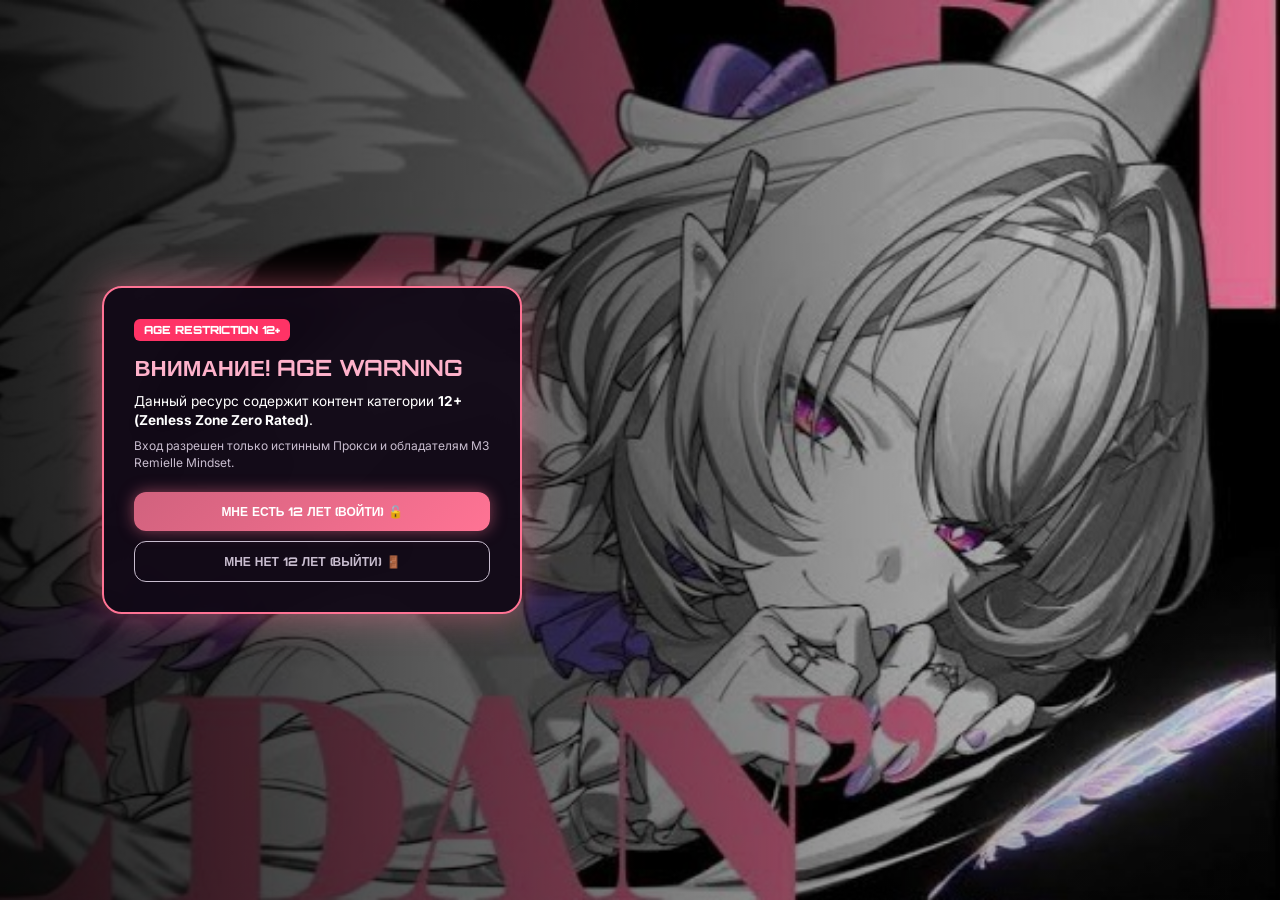
<file: index.html>
<!DOCTYPE html>
<html lang="ru">
<head>
    <meta charset="UTF-8">
    <meta name="viewport" content="width=device-width, initial-scale=1.0">
    <title>SZH — Sancho's Zesty Hub (Ultra 2026)</title>
    
    <link rel="preconnect" href="https://fonts.googleapis.com">
    <link rel="preconnect" href="https://fonts.gstatic.com" crossorigin>
    <link href="https://fonts.googleapis.com/css2?family=Inter:wght@400;600;800&family=Orbitron:wght@700;900&display=swap" rel="stylesheet">
    
    <link rel="stylesheet" href="css/style.css">
</head>
<body>

    <!-- ЭКРАН 1: ФЕЙКОВЫЙ 12+ WARNING -->
    <div id="warning-screen">
        <div class="warning-modal">
            <div class="warning-badge">AGE RESTRICTION 12+</div>
            <h2>ВНИМАНИЕ! AGE WARNING</h2>
            <p>Данный ресурс содержит контент категории <b>12+ (Zenless Zone Zero Rated)</b>.</p>
            <p class="sub-warning">Вход разрешен только истинным Прокси и обладателям M3 Remielle Mindset.</p>
            
            <div class="warning-buttons">
                <button id="btn-enter" class="btn-warn enter">МНЕ ЕСТЬ 12 ЛЕТ (ВОЙТИ) 🔓</button>
                <button id="btn-exit" class="btn-warn exit">МНЕ НЕТ 12 ЛЕТ (ВЫЙТИ) 🚪</button>
            </div>
        </div>
    </div>

    <!-- ЭКРАН 2: ИНТРО ВИДЕО СО ЗВУКОМ -->
    <div id="boot-screen" style="display: none;">
        <video id="boot-video" playsinline preload="auto">
            <source src="media/boot.mp4" type="video/mp4">
        </video>
    </div>

    <!-- ДВЕ РЕМИ (PNG) ПО БОКАМ ДЛЯ КИНЕМАТОГРАФИЧНОГО ВЫЛЕТА -->
    <img src="media/remi-left.png" id="remi-left" class="remi-char remi-hidden-left" alt="Remielle Left">
    <img src="media/remi-right.png" id="remi-right" class="remi-char remi-hidden-right" alt="Remielle Right">

    <!-- ВЕРХНЯЯ НАВИГАЦИОННАЯ ПАНЕЛЬ -->
    <nav class="top-nav">
        <a href="index.html" class="nav-link active">SZH HUB</a>
        <a href="about.html" class="nav-link">ВТОРАЯ ВКЛАДКА</a>
    </nav>

    <!-- ОСНОВНОЙ КОНТЕЙНЕР (МЕНЮ) -->
    <div class="app-container hub-hidden" id="main-hub">
        <header>
            <div class="logo-badge">SZH 3.3</div>
            <h1>SANCHO'S ZESTY HUB</h1>
            <p>M3 Remielle & Noise Bomb Edition • LUB-STUDIO</p>
        </header>

        <div class="tab-menu">
            <button class="tab-btn active" data-tab="build">BUILD</button>
            <button class="tab-btn" data-tab="chess">CHESS</button>
            <button class="tab-btn" data-tab="a72">A72 LAB</button>
            <button class="tab-btn" data-tab="gacha">GACHA</button>
        </div>

        <main class="content">
            <section id="build" class="tab-content active">
                <div class="status-box highlight">
                    <div class="status-title">M3 Remielle • R1 Signal</div>
                    <p class="subtext">Global Rank: <span class="accent-text">#7549 (Top 18.79%)</span></p>
                    <p class="subtext">Impactful Substats: <span class="pink-accent">22 + 11</span></p>
                </div>

                <div class="status-box">
                    <div class="status-title">Current Stats</div>
                    <p id="stat-ap">⚡ Anomaly Proficiency: <span class="val">13x</span></p>
                    <p id="stat-atk">💥 ATK Bonus: <span class="val">11x Base / 9x ATK%</span></p>
                </div>

                <button class="btn btn-primary" id="btn-boost">КАЛИБРОВАТЬ ДИСКИ МОГГИНГА</button>
            </section>

            <section id="chess" class="tab-content">
                <div class="status-box">
                    <div class="status-title">Операция «Виталя 3:0»</div>
                    <p class="subtext">Статус: <span class="pink-accent">Полный разгром (M3 Mindset)</span></p>
                    <p class="subtext">Фигура: Черный Король ♟️</p>
                </div>

                <button class="btn btn-primary" id="btn-chess">ПОСТАВИТЬ МАТ ВИТАЛЕ</button>
                <div class="console-log" id="chess-log">&gt; Готов к шахматному моггингу...</div>
            </section>

            <section id="a72" class="tab-content">
                <div class="status-box">
                    <div class="status-title">Samsung A72 • Veteran Edition</div>
                    <p class="subtext">Причина: Тяжелые эмуляторы и авто-гонки</p>
                </div>

                <div id="screen-status" class="screen-box error">
                    ⚠️ ОШИБКА: Главный экран One UI не отвечает!
                </div>

                <button class="btn btn-alt" id="btn-repair">СЖАТЬ КОРПУС ОКОЛО КАМЕРЫ 🛠️</button>
            </section>

            <section id="gacha" class="tab-content">
                <div class="status-box">
                    <div class="status-title">Симулятор Азарта 3.3</div>
                    <div class="resource-row">
                        <p>Полихромы: <b id="poly-count" class="pink-accent">2240</b> 💎</p>
                        <p>Гарант S-ранга: <b id="pity-count" class="accent-text">80</b></p>
                    </div>
                </div>

                <button class="btn btn-primary" id="btn-gacha">ПОКРУТИТЬ 10X (БЕЗПРОИГРЫШНАЯ!)</button>
                <div class="console-log" id="gacha-log">&gt; Жду нажатия золотой кнопки...</div>
            </section>
        </main>

        <footer>
            LUB-STUDIO • Engine Powered by Sancho • 2026
        </footer>
    </div>

    <script src="js/script.js"></script>
</body>
</html>
</file>
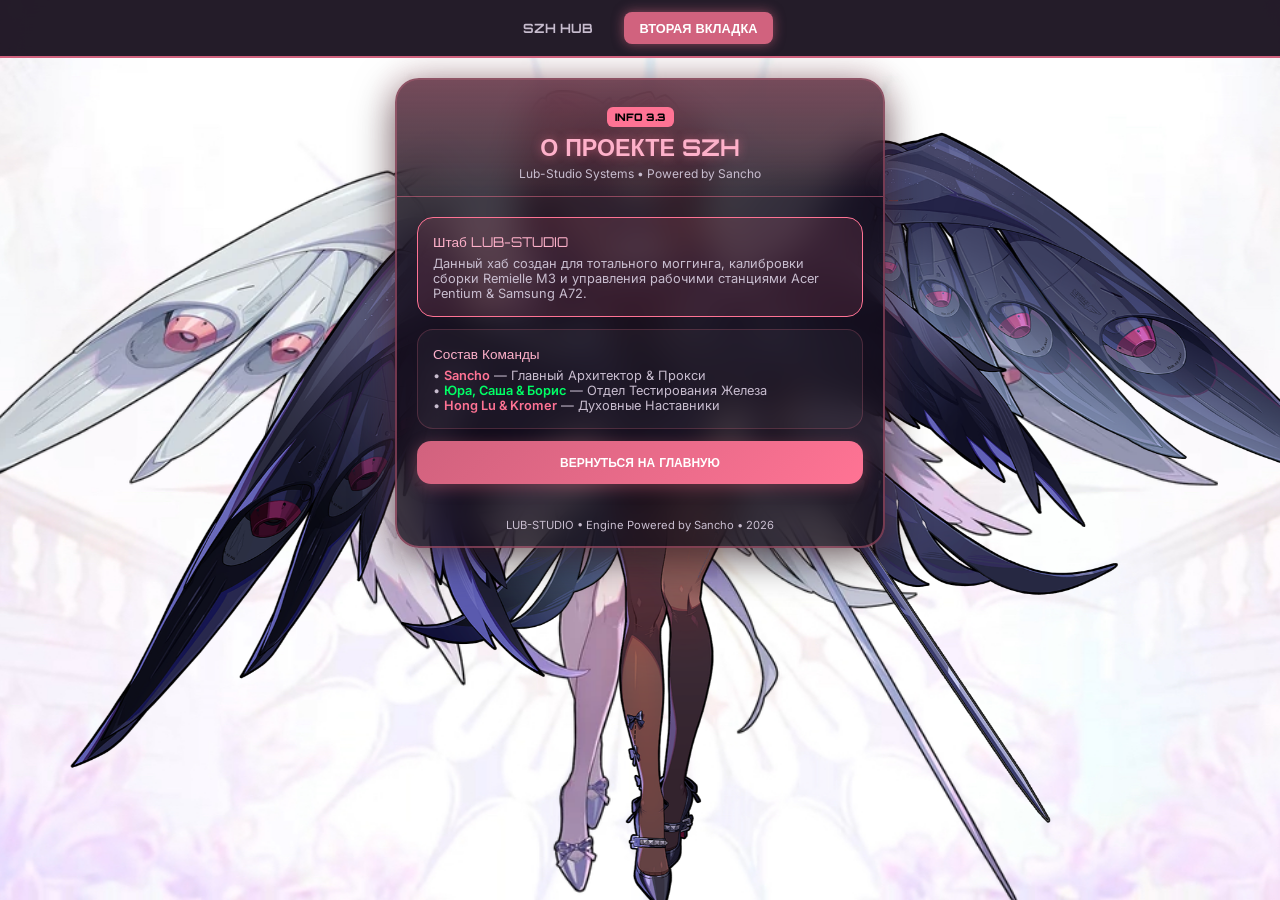
<file: about.html>
<!DOCTYPE html>
<html lang="ru">
<head>
    <meta charset="UTF-8">
    <meta name="viewport" content="width=device-width, initial-scale=1.0">
    <title>SZH — About (LUB-STUDIO)</title>
    
    <link rel="preconnect" href="https://fonts.googleapis.com">
    <link rel="preconnect" href="https://fonts.gstatic.com" crossorigin>
    <link href="https://fonts.googleapis.com/css2?family=Inter:wght@400;600;800&family=Orbitron:wght@700;900&display=swap" rel="stylesheet">
    
    <link rel="stylesheet" href="css/style.css">
</head>
<body class="about-page">

    <!-- ВЕРХНЯЯ НАВИГАЦИОННАЯ ПАНЕЛЬ -->
    <nav class="top-nav nav-visible">
        <a href="index.html" class="nav-link">SZH HUB</a>
        <a href="about.html" class="nav-link active">ВТОРАЯ ВКЛАДКА</a>
    </nav>

    <!-- ОСНОВНОЙ КОНТЕЙНЕР -->
    <div class="app-container hub-visible" id="main-hub">
        <header>
            <div class="logo-badge">INFO 3.3</div>
            <h1>О ПРОЕКТЕ SZH</h1>
            <p>Lub-Studio Systems • Powered by Sancho</p>
        </header>

        <main class="content">
            <div class="status-box highlight">
                <div class="status-title">Штаб LUB-STUDIO</div>
                <p class="subtext">Данный хаб создан для тотального моггинга, калибровки сборки Remielle M3 и управления рабочими станциями Acer Pentium & Samsung A72.</p>
            </div>

            <div class="status-box">
                <div class="status-title">Состав Команды</div>
                <p class="subtext">• <span class="pink-accent">Sancho</span> — Главный Архитектор & Прокси</p>
                <p class="subtext">• <span class="accent-text">Юра, Саша & Борис</span> — Отдел Тестирования Железа</p>
                <p class="subtext">• <span class="pink-accent">Hong Lu & Kromer</span> — Духовные Наставники</p>
            </div>

            <a href="index.html" class="btn btn-primary" style="display: block; text-align: center; text-decoration: none;">ВЕРНУТЬСЯ НА ГЛАВНУЮ</a>
        </main>

        <footer>
            LUB-STUDIO • Engine Powered by Sancho • 2026
        </footer>
    </div>

    <!-- МИНИ-КРАЧ ДЛЯ РЕМИЕЛИ НА ВТОРОЙ ВКЛАДКЕ (ОПЦИОНАЛЬНО) -->
    <img src="media/remi-left.png" id="remi-left" class="remi-char remi-visible" alt="Remielle Light">
    <img src="media/remi-right.png" id="remi-right" class="remi-char remi-visible" alt="Remielle Dark">

    <script src="js/script.js"></script>
</body>
</html>
</file>
<file: css/style.css>
:root {
    --bg-dark: #0a040d;
    --card-bg: rgba(16, 8, 20, 0.78); /* Полупрозрачный темно-фиолетовый */
    --pink-light: #feb1ca;
    --pink-mid: #d1627e;
    --pink-accent: #ff7394;
    --neon-green: #00ff66;
    --gray-light: #ffffff;
    --gray-muted: #c8bdcf;
    
    --font-heading: 'Orbitron', sans-serif;
    --font-body: 'Inter', sans-serif;
}

* {
    box-sizing: border-box;
    margin: 0;
    padding: 0;
    font-family: var(--font-body);
    -webkit-tap-highlight-color: transparent;
}

body {
    background-color: var(--bg-dark);
    background-image: url('../media/bg.jpg');
    background-size: cover;
    background-position: center;
    background-repeat: no-repeat;
    background-attachment: fixed;
    color: var(--gray-light);
    min-height: 100vh;
    display: flex;
    flex-direction: column;
    align-items: center;
    overflow-x: hidden;
}

/* --- СЕКРЕТ 3: МЕРТВАЯ БЛОКИРОВКА МЕЛЬКАНИЯ ПРИ ЗАГРУЗКЕ --- */
.top-nav, 
.app-container, 
.remi-char {
    opacity: 0;
    visibility: hidden;
}

/* --- РЕМИЕЛИ ПО БОКАМ (ШИРОКАЯ РАССАДКАДКА ДЛЯ ВИДИМОСТИ ЛИЦ) --- */
.remi-char {
    position: fixed;
    bottom: -10px;
    height: 92vh;
    max-height: 820px;
    z-index: 5;
    pointer-events: none;
    /* КЕЙФРЕЙМ-ГРАФИК ALIGHT MOTION: Opacity 1 сек, Полет 2.3 сек */
    transition: 
        transform 2.3s cubic-bezier(0.16, 1, 0.3, 1), 
        opacity 1.0s cubic-bezier(0.16, 1, 0.3, 1),
        visibility 0.1s linear;
}

/* Сдвигаем влево и вправо, чтобы лица вышли из-под центральной плашки */
#remi-left {
    left: -100px;
}

#remi-right {
    right: -100px;
}

/* 1. Белая Реми (слева) — СНИЗУ ВВЕРХ */
.remi-hidden-left {
    transform: translateY(100%) scale(0.92);
    opacity: 0;
}

/* 2. Черная Реми (справа) — СВЕРХУ ВНИЗ */
.remi-hidden-right {
    transform: translateY(-100%) scale(0.92);
    opacity: 0;
}

/* Финальное состояние: 100% непрозрачность и видимость */
.remi-visible {
    transform: translateY(0) scale(1) !important;
    opacity: 1 !important;
    visibility: visible !important;
}

/* --- ЦЕНТРАЛЬНЫЙ ХАБ С ТРАНСПАРЕНТНОСТЬЮ --- */
.app-container {
    width: 86%;
    max-width: 490px; /* Чуть сузили, чтобы дать больше воздуха лицам Реми */
    margin: 20px auto;
    background: var(--card-bg);
    backdrop-filter: blur(18px); /* Красивое размытие фона */
    -webkit-backdrop-filter: blur(18px);
    border: 2px solid rgba(255, 115, 148, 0.4);
    border-radius: 24px;
    box-shadow: 0 10px 40px rgba(0, 0, 0, 0.6), 0 0 30px rgba(255, 115, 148, 0.25);
    overflow: hidden;
    position: relative;
    z-index: 20;
    transition: 
        transform 2.3s cubic-bezier(0.16, 1, 0.3, 1), 
        opacity 1.2s cubic-bezier(0.16, 1, 0.3, 1),
        visibility 0.1s linear;
}

.hub-hidden {
    opacity: 0;
    transform: translateY(40px) scale(0.95);
    pointer-events: none;
}

.hub-visible {
    opacity: 1 !important;
    visibility: visible !important;
    transform: translateY(0) scale(1);
    pointer-events: auto;
}

/* --- WARNING SCREEN (ГЛУХОЙ ЗАСЛОН) --- */
#warning-screen {
    position: fixed;
    top: 0;
    left: 0;
    width: 100vw;
    height: 100vh;
    background-color: #0d0414;
    background-image: url('../media/warning-bg.jpg');
    background-size: cover;
    background-position: right center;
    background-repeat: no-repeat;
    z-index: 999999; /* Максимальный приоритет */
    display: flex;
    justify-content: flex-start;
    align-items: center;
    padding-left: 8%;
    transition: opacity 0.8s ease, visibility 0.8s ease;
}

#warning-screen::before {
    content: '';
    position: absolute;
    top: 0;
    left: 0;
    width: 100%;
    height: 100%;
    background: linear-gradient(90deg, rgba(0,0,0,0.88) 0%, rgba(0,0,0,0.45) 60%, rgba(0,0,0,0.1) 100%);
    z-index: 1;
}

.warning-modal {
    position: relative;
    z-index: 2;
    background: rgba(18, 9, 23, 0.94);
    backdrop-filter: blur(16px);
    border: 2px solid var(--pink-accent);
    border-radius: 20px;
    padding: 30px;
    max-width: 420px;
    box-shadow: 0 0 35px rgba(255, 115, 148, 0.5);
}

.warning-badge {
    display: inline-block;
    background: #ff3366;
    color: #fff;
    font-family: var(--font-heading);
    font-size: 0.7rem;
    font-weight: 900;
    padding: 4px 10px;
    border-radius: 6px;
    margin-bottom: 12px;
}

.warning-modal h2 { font-family: var(--font-heading); color: var(--pink-light); font-size: 1.4rem; margin-bottom: 10px; }
.warning-modal p { font-size: 0.85rem; color: var(--gray-light); line-height: 1.4; }
.sub-warning { color: var(--gray-muted) !important; font-size: 0.75rem !important; margin-top: 8px; margin-bottom: 20px; }
.warning-buttons { display: flex; flex-direction: column; gap: 10px; }

.btn-warn {
    padding: 12px 20px;
    font-family: var(--font-heading);
    font-size: 0.75rem;
    font-weight: 800;
    border-radius: 12px;
    cursor: pointer;
    transition: all 0.2s ease;
}

.btn-warn.enter { background: linear-gradient(135deg, var(--pink-mid), var(--pink-accent)); color: #fff; border: none; box-shadow: 0 0 15px rgba(255, 115, 148, 0.5); }
.btn-warn.enter:hover { transform: scale(1.03); box-shadow: 0 0 25px rgba(255, 115, 148, 0.8); }
.btn-warn.exit { background: transparent; color: var(--gray-muted); border: 1px solid var(--gray-muted); }

/* --- BOOT SCREEN (ИНТРО ВИДЕО) --- */
#boot-screen {
    position: fixed;
    top: 0;
    left: 0;
    width: 100vw;
    height: 100vh;
    background-color: #000;
    z-index: 99998;
    display: flex;
    justify-content: center;
    align-items: center;
    transition: opacity 0.8s ease;
}

#boot-video {
    width: 100vw;
    height: 100vh;
    object-fit: cover;
    object-position: center;
}

.fade-out {
    opacity: 0 !important;
    pointer-events: none !important;
}

/* НАВИГАЦИЯ */
.top-nav {
    width: 100%;
    background: rgba(18, 9, 23, 0.92);
    backdrop-filter: blur(12px);
    padding: 12px 20px;
    display: flex;
    justify-content: center;
    gap: 15px;
    border-bottom: 2px solid var(--pink-mid);
    position: sticky;
    top: 0;
    z-index: 100;
    transition: opacity 1s ease, visibility 0.1s;
}

.nav-visible {
    opacity: 1 !important;
    visibility: visible !important;
}

.nav-link {
    color: var(--gray-muted);
    text-decoration: none;
    font-family: var(--font-heading);
    font-size: 0.8rem;
    font-weight: 700;
    padding: 8px 16px;
    border-radius: 8px;
    transition: all 0.25s ease;
}

.nav-link.active { color: #fff; background: var(--pink-mid); box-shadow: 0 0 12px rgba(209, 98, 126, 0.6); }

header { background: linear-gradient(180deg, rgba(209, 98, 126, 0.35) 0%, rgba(0,0,0,0) 100%); padding: 25px 20px 15px 20px; text-align: center; border-bottom: 1px solid rgba(255, 115, 148, 0.25); }
.logo-badge { display: inline-block; background: var(--pink-accent); color: #000; font-family: var(--font-heading); font-size: 0.65rem; font-weight: 900; padding: 3px 8px; border-radius: 6px; margin-bottom: 6px; }
header h1 { font-family: var(--font-heading); color: var(--pink-light); font-size: 1.45rem; text-shadow: 0 0 10px rgba(255, 115, 148, 0.5); }
header p { color: var(--gray-muted); font-size: 0.75rem; margin-top: 4px; }

.tab-menu { display: flex; background: rgba(0, 0, 0, 0.5); padding: 4px; }
.tab-btn { flex: 1; padding: 12px 0; background: transparent; border: none; color: var(--gray-muted); font-family: var(--font-heading); font-size: 0.7rem; font-weight: 700; cursor: pointer; border-radius: 12px; }
.tab-btn.active { color: #fff; background: var(--pink-mid); box-shadow: 0 0 10px rgba(209, 98, 126, 0.5); }

.content { padding: 20px; }
.tab-content { display: none; }
.tab-content.active { display: block; }

.status-box { background: rgba(255, 255, 255, 0.04); border: 1px solid rgba(209, 98, 126, 0.25); border-radius: 16px; padding: 15px; margin-bottom: 12px; }
.status-box.highlight { border-color: var(--pink-accent); background: rgba(255, 115, 148, 0.12); }
.status-title { font-family: var(--font-heading); color: var(--pink-light); font-size: 0.85rem; margin-bottom: 6px; }
.subtext { color: var(--gray-muted); font-size: 0.8rem; }
.accent-text { color: var(--neon-green); font-weight: 600; }
.pink-accent { color: var(--pink-accent); font-weight: 600; }
.val { color: var(--pink-light); font-weight: 700; }
.resource-row { display: flex; justify-content: space-between; font-size: 0.85rem; }

.btn { width: 100%; padding: 14px; margin-top: 8px; border: none; border-radius: 14px; font-family: var(--font-heading); font-size: 0.75rem; font-weight: 700; cursor: pointer; transition: transform 0.2s; }
.btn:active { transform: scale(0.98); }
.btn-primary { background: linear-gradient(135deg, var(--pink-mid), var(--pink-accent)); color: #fff; box-shadow: 0 4px 15px rgba(209, 98, 126, 0.4); }
.btn-alt { background: transparent; border: 2px solid var(--pink-accent); color: var(--pink-light); }

.screen-box { text-align: center; padding: 14px; border-radius: 12px; margin: 10px 0; font-weight: 600; font-size: 0.8rem; }
.screen-box.error { background: rgba(209, 98, 126, 0.2); color: var(--pink-accent); border: 1px dashed var(--pink-accent); }
.screen-box.fixed { background: rgba(0, 255, 102, 0.15); color: var(--neon-green); border: 1px solid var(--neon-green); }

.console-log { background: #09050c; border: 1px solid rgba(255, 255, 255, 0.1); border-radius: 10px; padding: 10px; font-family: monospace; font-size: 0.75rem; color: var(--pink-light); max-height: 90px; overflow-y: auto; margin-top: 10px; }

footer { text-align: center; padding: 14px; font-size: 0.7rem; color: var(--gray-muted); }

/* Адаптивы под маленькие экраны */
@media (max-width: 1200px) {
    #remi-left { left: -140px; }
    #remi-right { right: -140px; }
}

@media (max-width: 800px) {
    .remi-char {
        height: 60vh;
        bottom: 0;
    }
    #remi-left { left: -180px; }
    #remi-right { right: -180px; }
}
</file>
